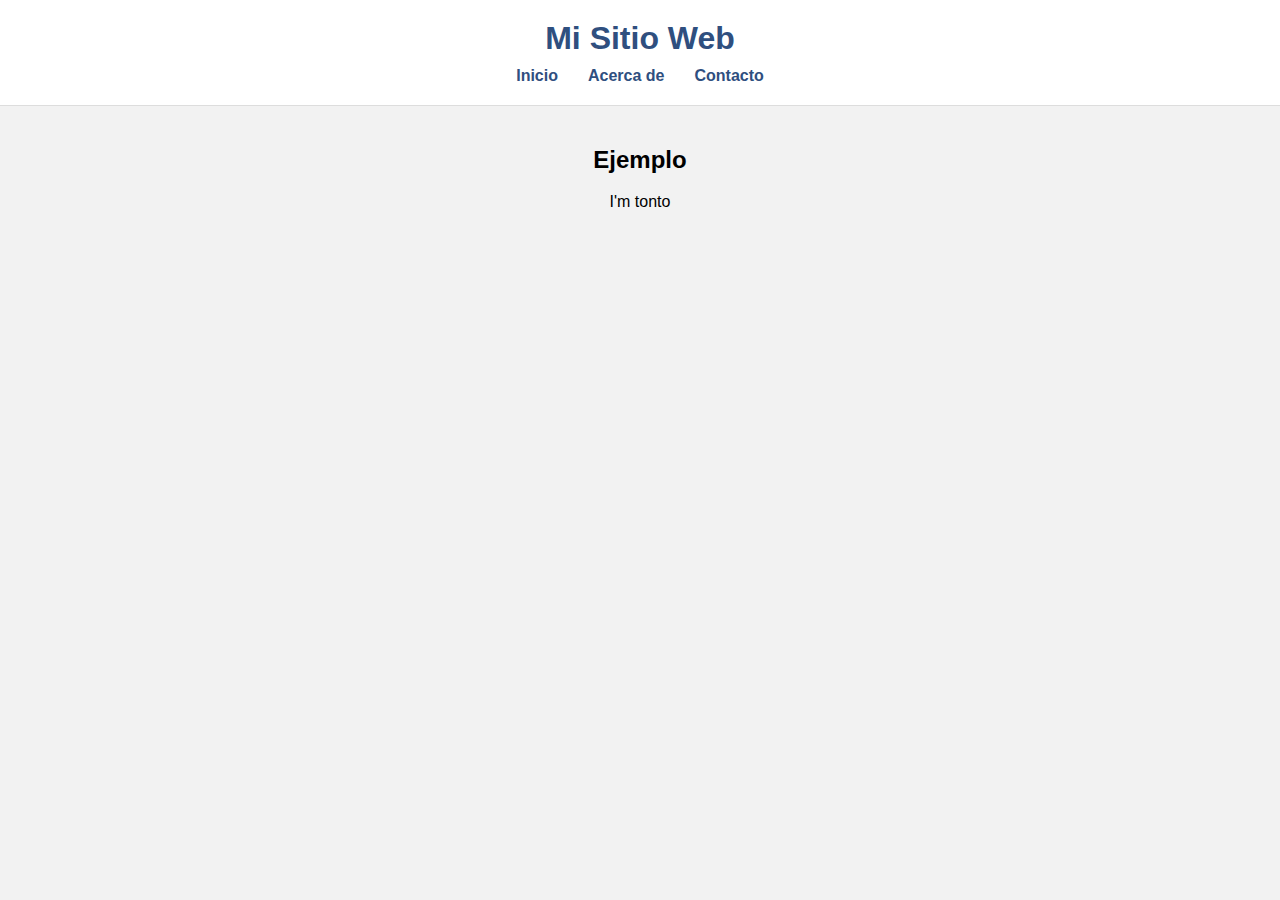
<file: Index.html>
<!DOCTYPE html>
<html lang="es">
    <head>
        <meta charset="UTF-8">
        <meta name="viewport" content="width=device-width, initial-scale=1.0">
        <title>Página</title>
        <link rel="stylesheet" href="estil.css">
        <script src="jas.js" defer></script> 
    </head>
    <body>
        <header>
            <h1 class="titulo-sitio">Mi Sitio Web</h1>
            <nav>
                <ul class="menu">
                    <li><a href="#inicio" onclick="cambiarColorFondo('lightblue')">Inicio</a></li>
                    <li><a href="#acerca-de" onclick="cambiarColorFondo('lightgreen')">Acerca de</a></li>
                    <li><a href="#contacto" onclick="cambiarColorFondo('lightcoral')">Contacto</a></li>
                </ul>
            </nav>
        </header>
        <main>
            <section class="contenido">
                <h2>Ejemplo</h2>
                <p>I'm tonto </p>
            </section>
        </main>
    </body>
</html>
</file>
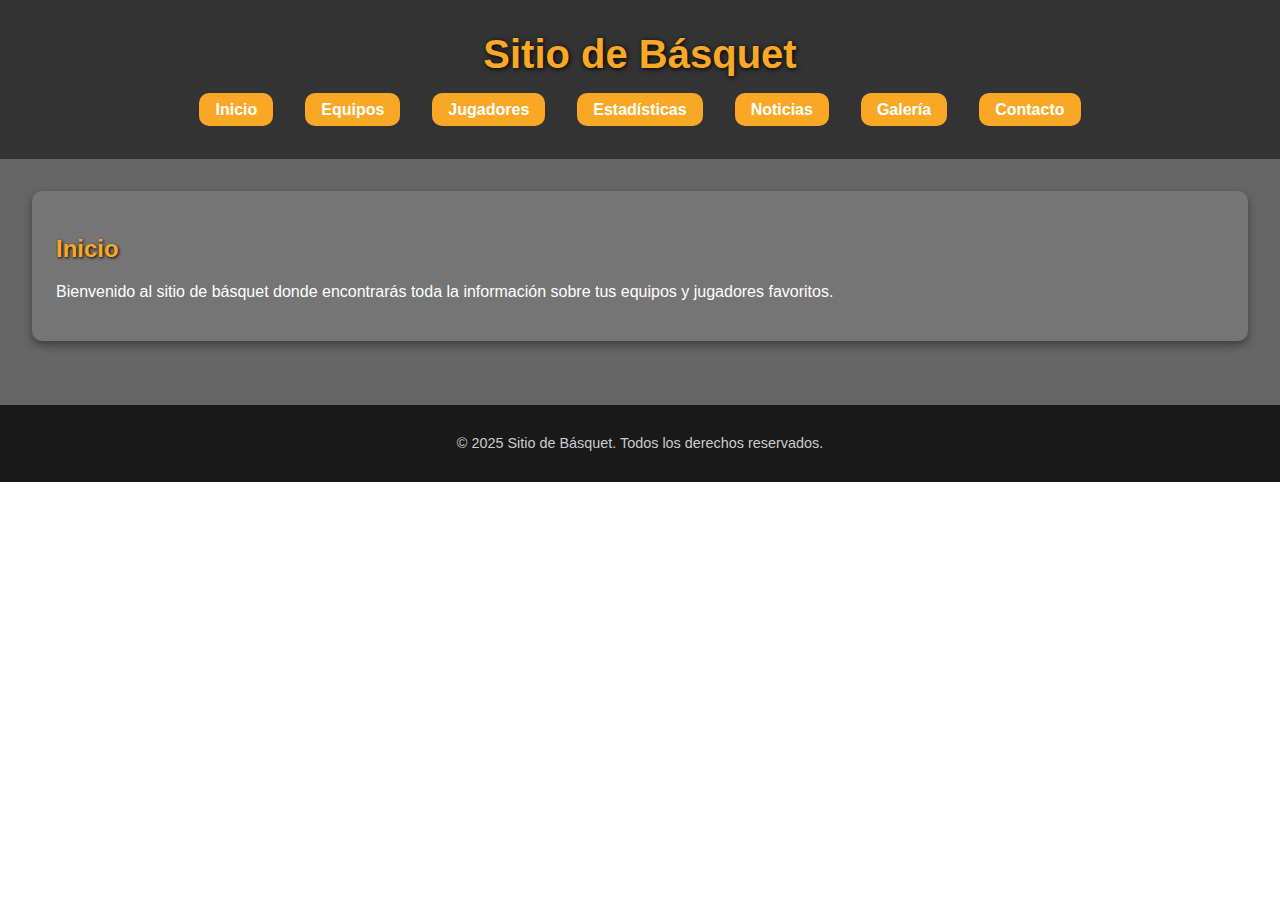
<file: index.html>
<!DOCTYPE html>
<html lang="es">
<head>
  <meta charset="UTF-8" />
  <meta name="viewport" content="width=device-width, initial-scale=1" />
  <title>Sitio de Básquet - Inicio</title>
  <link rel="stylesheet" href="estilo.css" />
</head>
<body>
  <header>
    <h1>Sitio de Básquet</h1>
    <nav>
      <ul>
        <li><a href="index.html">Inicio</a></li>
        <li><a href="equipos.html">Equipos</a></li>
        <li><a href="jugadores.html">Jugadores</a></li>
        <li><a href="estadisticas.html">Estadísticas</a></li>
        <li><a href="noticias.html">Noticias</a></li>
        <li><a href="galeria.html">Galería</a></li>
        <li><a href="contacto.html">Contacto</a></li>
      </ul>
    </nav>
  </header>

  <main>
    <section>
      <h2>Inicio</h2>
      <p>Bienvenido al sitio de básquet donde encontrarás toda la información sobre tus equipos y jugadores favoritos.</p>
    </section>
  </main>

  <footer>
    <p>&copy; 2025 Sitio de Básquet. Todos los derechos reservados.</p>
  </footer>
</body>
  </html>
</file>
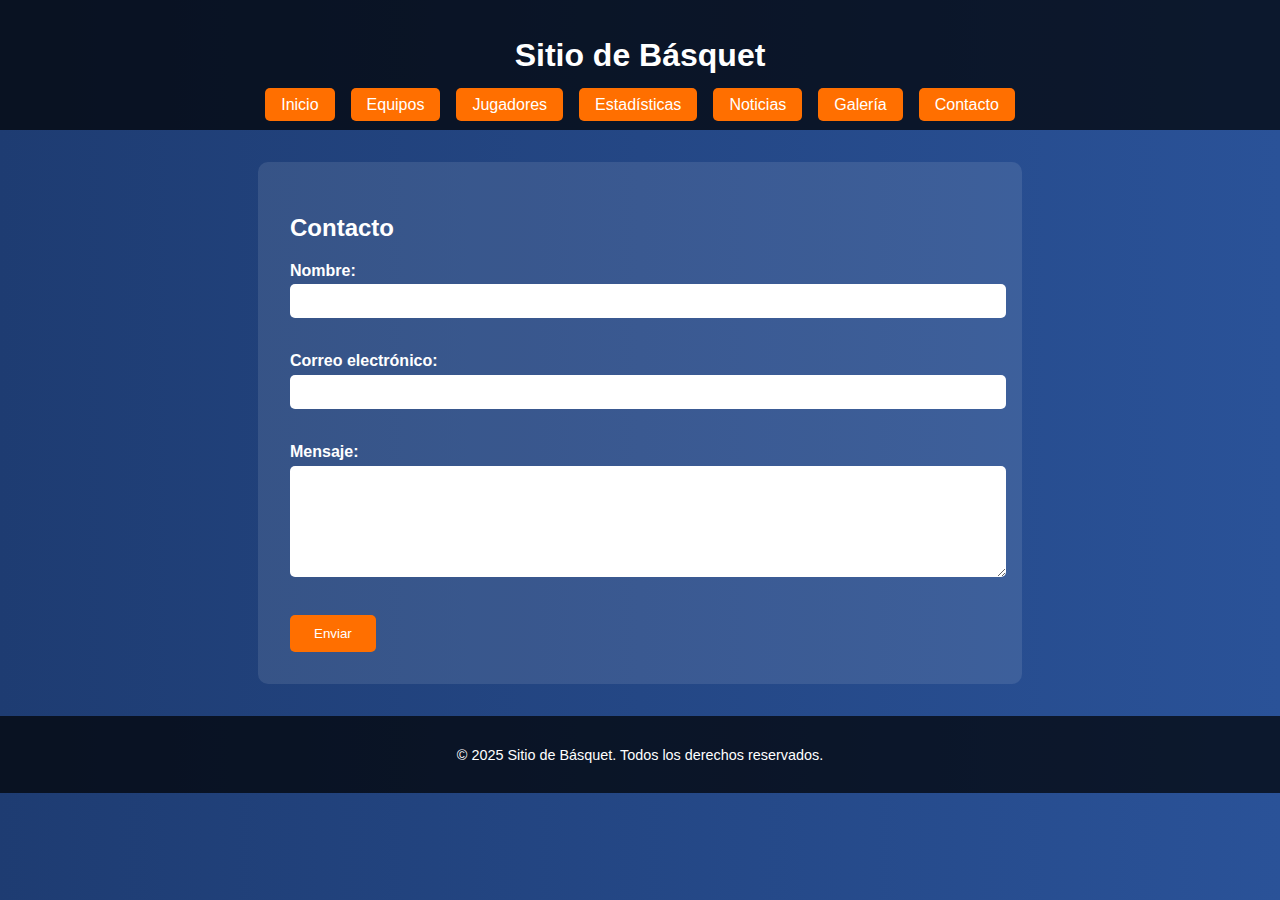
<file: contacto.html>
<!DOCTYPE html>
<html lang="es">
<head>
  <meta charset="UTF-8" />
  <meta name="viewport" content="width=device-width, initial-scale=1" />
  <title>Sitio de Básquet - Contacto</title>
  <style>
    body {
      margin: 0;
      font-family: Arial, sans-serif;
      background: linear-gradient(to right, #1e3c72, #2a5298);
      color: white;
    }

    header {
      background-color: rgba(0, 0, 0, 0.7);
      padding: 1rem;
      text-align: center;
    }

    nav ul {
      list-style: none;
      padding: 0;
      margin: 1rem 0 0 0;
      display: flex;
      justify-content: center;
      gap: 1rem;
      flex-wrap: wrap;
    }

    nav a {
      text-decoration: none;
      color: white;
      background-color: #ff6f00;
      padding: 0.5rem 1rem;
      border-radius: 5px;
    }

    nav a:hover {
      background-color: #ff8f00;
    }

    main {
      max-width: 700px;
      margin: 2rem auto;
      padding: 2rem;
      background-color: rgba(255, 255, 255, 0.1);
      border-radius: 10px;
    }

    form label {
      font-weight: bold;
    }

    input, textarea {
      width: 100%;
      padding: 0.5rem;
      border: none;
      border-radius: 5px;
      margin-top: 0.3rem;
      margin-bottom: 1rem;
      font-size: 1rem;
    }

    button {
      background-color: #ff6f00;
      color: white;
      border: none;
      padding: 0.7rem 1.5rem;
      border-radius: 5px;
      cursor: pointer;
    }

    button:hover {
      background-color: #ff8f00;
    }

    footer {
      background-color: rgba(0, 0, 0, 0.7);
      text-align: center;
      padding: 1rem;
      margin-top: 2rem;
      font-size: 0.9rem;
    }
  </style>
</head>
<body>
  <header>
    <h1>Sitio de Básquet</h1>
    <nav>
      <ul>
        <li><a href="PaginaMenu.html">Inicio</a></li>
        <li><a href="equipos.html">Equipos</a></li>
        <li><a href="jugadores.html">Jugadores</a></li>
        <li><a href="estadisticas.html">Estadísticas</a></li>
        <li><a href="noticias.html">Noticias</a></li>
        <li><a href="galeria.html">Galería</a></li>
        <li><a href="contacto.html">Contacto</a></li>
      </ul>
    </nav>
  </header>

  <main>
    <section>
      <h2>Contacto</h2>
      <form action="#" method="post">
        <label for="nombre">Nombre:</label><br />
        <input type="text" id="nombre" name="nombre" required /><br /><br />

        <label for="email">Correo electrónico:</label><br />
        <input type="email" id="email" name="email" required /><br /><br />

        <label for="mensaje">Mensaje:</label><br />
        <textarea id="mensaje" name="mensaje" rows="5" required></textarea><br /><br />

        <button type="submit">Enviar</button>
      </form>
    </section>
  </main>

  <footer>
    <p>&copy; 2025 Sitio de Básquet. Todos los derechos reservados.</p>
  </footer>
  <script src="script.js"></script>
</body>
</html>
</file>
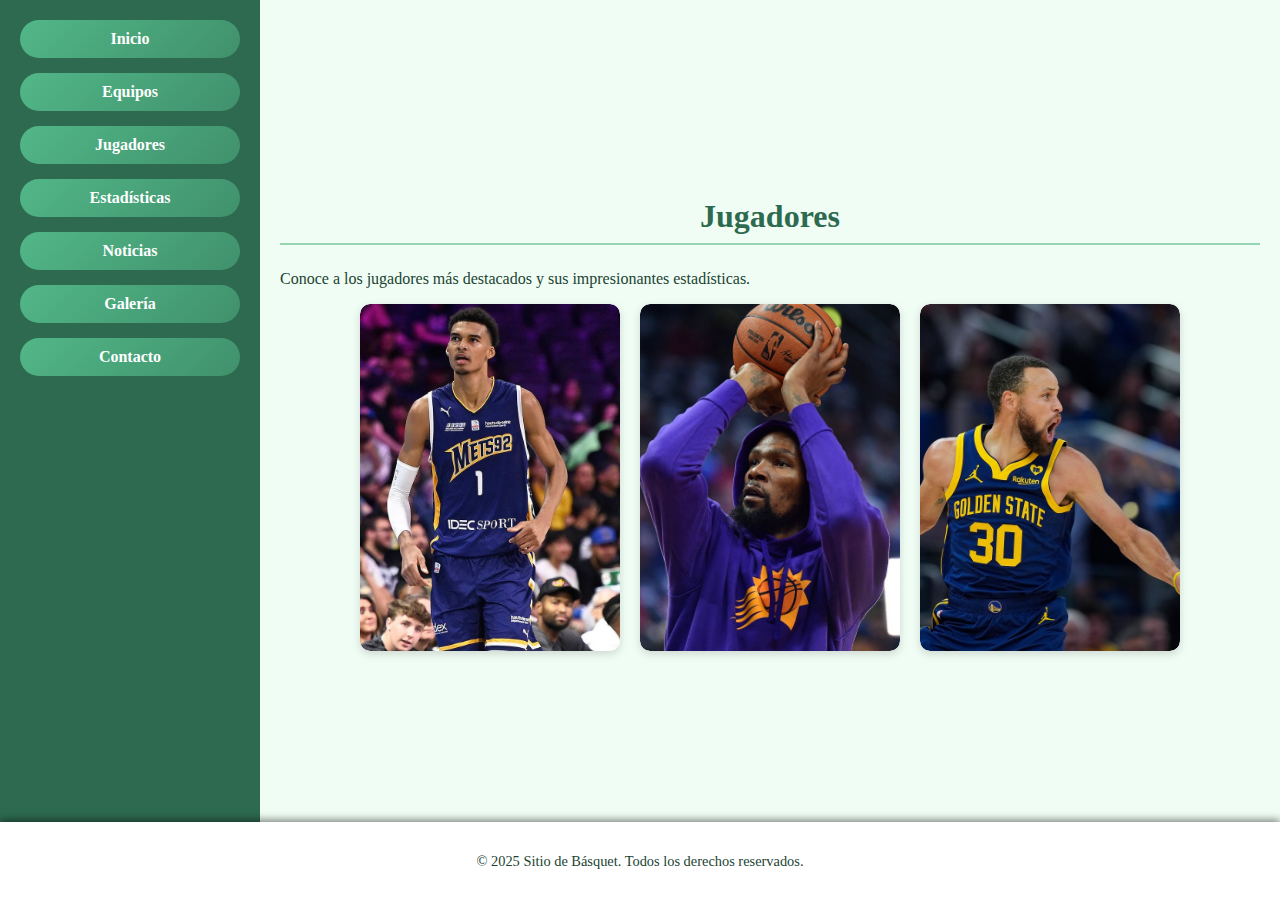
<file: estadisticas.html>
<!DOCTYPE html>
<html lang="es">
<head>
  <meta charset="UTF-8" />
  <meta name="viewport" content="width=device-width, initial-scale=1" />
  <title>Sitio de Básquet - Jugadores</title>
  <style>
    body {
      font-family: 'Georgia', serif;
      background-color: #f0fdf4;
      color: #1b4332;
      margin: 0;
      padding: 0;
      display: flex;
      flex-direction: column; /* Cambiado a columna */
      min-height: 100vh;
    }

    .contenido {
      display: flex;
      flex: 1; /* Ocupa el espacio restante */
    }

    nav {
      background-color: #2d6a4f;
      padding: 20px;
      width: 220px;
    }

    nav ul {
      list-style: none;
      padding: 0;
      margin: 0;
      display: flex;
      flex-direction: column;
      gap: 15px;
    }

    nav ul li a {
      text-decoration: none;
      color: #ffffff;
      background: linear-gradient(135deg, #52b788, #40916c);
      padding: 10px 16px;
      border-radius: 20px;
      font-weight: bold;
      display: block;
      text-align: center;
    }

    nav ul li a:hover {
      background-color: #74c69d;
    }

    main {
      flex: 1;
      padding: 30px 20px;
      max-width: 1000px;
      margin: auto;
    }

    header {
      display: none;
    }

    h2 {
      color: #2d6a4f;
      font-size: 2em;
      border-bottom: 2px solid #95d5b2;
      padding-bottom: 8px;
      margin-bottom: 25px;
      text-align: center;
    }

    .jugadores {
      display: flex;
      flex-wrap: wrap;
      gap: 20px;
      justify-content: center;
    }

    .jugador-hover {
      position: relative;
      width: 100%;
      max-width: 260px;
      aspect-ratio: 3 / 4;
      overflow: hidden;
      border-radius: 10px;
      box-shadow: 0 3px 8px rgba(0,0,0,0.15);
      background-color: #ffffff;
      cursor: pointer;
      transition: transform 0.3s ease;
    }

    .jugador-hover img {
      width: 100%;
      height: 100%;
      object-fit: cover;
      border-radius: 10px;
      display: block;
    }

    .stats-hover {
      position: absolute;
      bottom: 0;
      width: 100%;
      padding: 12px;
      background: rgba(0, 0, 0, 0.75);
      color: #ffffff;
      opacity: 0;
      transition: opacity 0.3s ease;
      font-size: 0.9rem;
      text-align: center;
    }

    .jugador-hover:hover .stats-hover,
    .jugador-hover:active .stats-hover {
      opacity: 1;
    }

    footer {
      background-color: white;
      text-align: center;
      padding: 1rem;
      font-size: 0.9rem;
      box-shadow: 0 -2px 8px rgba(0,0,0,0.5);
    }

    @media (max-width: 768px) {
      body {
        flex-direction: column;
      }

      nav {
        display: none;
        width: 100%;
      }

      header {
        display: flex;
        justify-content: space-between;
        align-items: center;
        background-color: #2d6a4f;
        color: #ffffff;
        padding: 15px 20px;
      }

      #menu-toggle {
        display: none;
      }

      .menu-icon {
        font-size: 1.5em;
        cursor: pointer;
        user-select: none;
      }

      #menu-toggle:checked + nav {
        display: block;
      }

      nav ul {
        flex-direction: column;
        align-items: center;
        padding: 15px 0;
        background-color: #2d6a4f;
      }

      .contenido {
        flex-direction: column;
      }
    }

    @media (max-width: 480px) {
      .jugador-hover {
        max-width: 100%;
        aspect-ratio: 4 / 5;
      }

      .stats-hover {
        font-size: 0.85rem;
        padding: 10px;
      }
    }
  </style>
</head>
<body>
  <header>
    <h1>Sitio de Básquet</h1>
    <label for="menu-toggle" class="menu-icon">&#9776;</label>
  </header>

  <input type="checkbox" id="menu-toggle" style="display: none;" />

  <div class="contenido">
    <nav>
      <ul>
        <li><a href="PaginaMenu.html">Inicio</a></li>
        <li><a href="equipos.html">Equipos</a></li>
        <li><a href="jugadores.html">Jugadores</a></li>
        <li><a href="estadisticas.html">Estadísticas</a></li>
        <li><a href="noticias.html">Noticias</a></li>
        <li><a href="galeria.html">Galería</a></li>
        <li><a href="contacto.html">Contacto</a></li>
      </ul>
    </nav>

    <main>
      <section>
        <h2>Jugadores</h2>
        <p>Conoce a los jugadores más destacados y sus impresionantes estadísticas.</p>
      </section>

      <section class="jugadores">
        <div class="jugador-hover">
          <img src="imagenes/f.elconfidencial.com_original_236_ed6_b5c_236ed6b5c25a9208033865461ff0c31e.jpg" alt="Jugador 1" />
          <div class="stats-hover">
            <h3>Nombre del Jugador</h3>
            <p>Posición: Base</p>
            <p>Puntos: 20.5</p>
            <p>Asistencias: 6.3</p>
            <p>Rebotes: 4.1</p>
            <p>Robos: 1.9</p>
            <p>Equipo: Lakers</p>
          </div>
        </div>

        <div class="jugador-hover">
          <img src="imagenes/kevin-durant-nike-phoenix-nba-28042023.jpg" alt="Jugador 2" />
          <div class="stats-hover">
            <h3>Nombre del Jugador</h3>
            <p>Posición: Escolta</p>
            <p>Puntos: 18.7</p>
            <p>Asistencias: 3.8</p>
            <p>Rebotes: 5.0</p>
            <p>Bloqueos: 0.8</p>
            <p>Equipo: Hornets</p>
          </div>
        </div>

        <div class="jugador-hover">
          <img src="imagenes/3-4.jpg" alt="Jugador 3" />
          <div class="stats-hover">
            <h3>Nombre del Jugador</h3>
            <p>Posición: Alero</p>
            <p>Puntos: 22.3</p>
            <p>Asistencias: 4.2</p>
            <p>Rebotes: 7.5</p>
            <p>Robos: 1.4</p>
            <p>Equipo: Warriors</p>
          </div>
        </div>
      </section>
    </main>
  </div>

  <footer>
    <p>&copy; 2025 Sitio de Básquet. Todos los derechos reservados.</p>
  </footer>
</body>
</html>
</file>
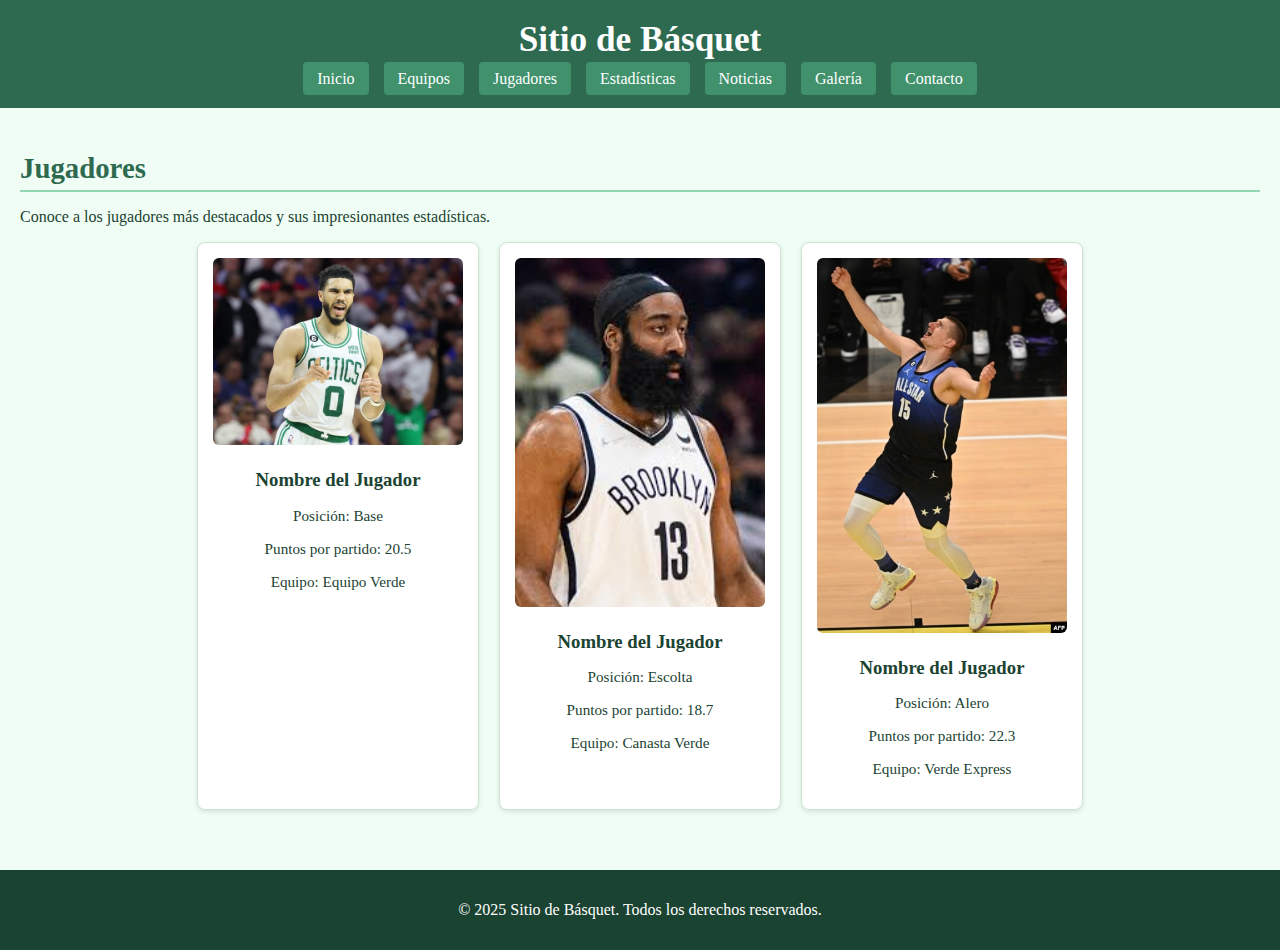
<file: jugadores.html>
<!DOCTYPE html>
<html lang="es">
<head>
  <meta charset="UTF-8" />
  <meta name="viewport" content="width=device-width, initial-scale=1" />
  <title>Sitio de Básquet - Jugadores</title>
  <style>
    /* Fondo general y tipografía */
    body {
      font-family: 'Georgia', serif;
      background-color: #f0fdf4; /* verde muy claro */
      color: #1b4332; /* verde oscuro */
      margin: 0;
      padding: 0;
    }

    /* Encabezado */
    header {
      background-color: #2d6a4f; /* verde fuerte */
      color: #ffffff;
      padding: 20px;
      text-align: center;
    }

    header h1 {
      margin: 0;
      font-size: 2.2em;
    }

    /* Navegación */
    nav ul {
      list-style: none;
      padding: 0;
      margin: 10px 0 0;
      display: flex;
      justify-content: center;
      gap: 15px;
      flex-wrap: wrap;
    }

    nav ul li a {
      text-decoration: none;
      color: #ffffff;
      background-color: #40916c; /* verde medio */
      padding: 8px 14px;
      border-radius: 4px;
      transition: background-color 0.3s ease;
    }

    nav ul li a:hover {
      background-color: #74c69d; /* verde claro */
    }

    /* Contenido principal */
    main {
      padding: 20px;
    }

    h2 {
      color: #2d6a4f;
      font-size: 1.8em;
      border-bottom: 2px solid #95d5b2;
      padding-bottom: 5px;
      margin-bottom: 15px;
    }

    .jugadores {
      display: flex;
      flex-wrap: wrap;
      gap: 20px;
      justify-content: center;
    }

    .jugador {
      background-color: #ffffff;
      border: 1px solid #cce3d3;
      border-radius: 8px;
      padding: 15px;
      width: 250px;
      text-align: center;
      box-shadow: 0 2px 5px rgba(0,0,0,0.1);
    }

    .jugador img {
      width: 100%;
      height: auto;
      border-radius: 6px;
      margin-bottom: 10px;
    }

    .jugador h3 {
      margin: 10px 0 5px;
      color: #1b4332;
    }

    .jugador p {
      font-size: 0.95em;
    }

    /* Pie de página */
    footer {
      background-color: #1b4332;
      color: #ffffff;
      text-align: center;
      padding: 15px 0;
      margin-top: 40px;
    }
  </style>
</head>
<body>
  <header>
    <h1>Sitio de Básquet</h1>
    <nav>
      <ul>
        <li><a href="PaginaMenu.html">Inicio</a></li>
        <li><a href="equipos.html">Equipos</a></li>
        <li><a href="jugadores.html">Jugadores</a></li>
        <li><a href="estadisticas.html">Estadísticas</a></li>
        <li><a href="noticias.html">Noticias</a></li>
        <li><a href="galeria.html">Galería</a></li>
        <li><a href="contacto.html">Contacto</a></li>
      </ul>
    </nav>
  </header>

  <main>
    <section>
      <h2>Jugadores</h2>
      <p>Conoce a los jugadores más destacados y sus impresionantes estadísticas.</p>
    </section>

    <section class="jugadores">
      <!-- Jugador 1 -->
      <div class="jugador">
        <img src="imagenes/jayson-tatum_103.webp" alt="Jugador 1" />
        <h3>Nombre del Jugador</h3>
        <p>Posición: Base</p>
        <p>Puntos por partido: 20.5</p>
        <p>Equipo: Equipo Verde</p>
      </div>

      <!-- Jugador 2 -->
      <div class="jugador">
        <img src="imagenes/images (3).jpeg" alt="Jugador 2" />
        <h3>Nombre del Jugador</h3>
        <p>Posición: Escolta</p>
        <p>Puntos por partido: 18.7</p>
        <p>Equipo: Canasta Verde</p>
      </div>

      <!-- Jugador 3 (puedes duplicar este bloque para más jugadores) -->
      <div class="jugador">
        <img src="imagenes/01000000-c0a8-0242-12ca-08db61600c3b_w408_r0_s.jpg" alt="Jugador 3" />
        <h3>Nombre del Jugador</h3>
        <p>Posición: Alero</p>
        <p>Puntos por partido: 22.3</p>
        <p>Equipo: Verde Express</p>
      </div>
    </section>
  </main>

  <footer>
    <p>&copy; 2025 Sitio de Básquet. Todos los derechos reservados.</p>
  </footer>
</body>
</html>
</file>
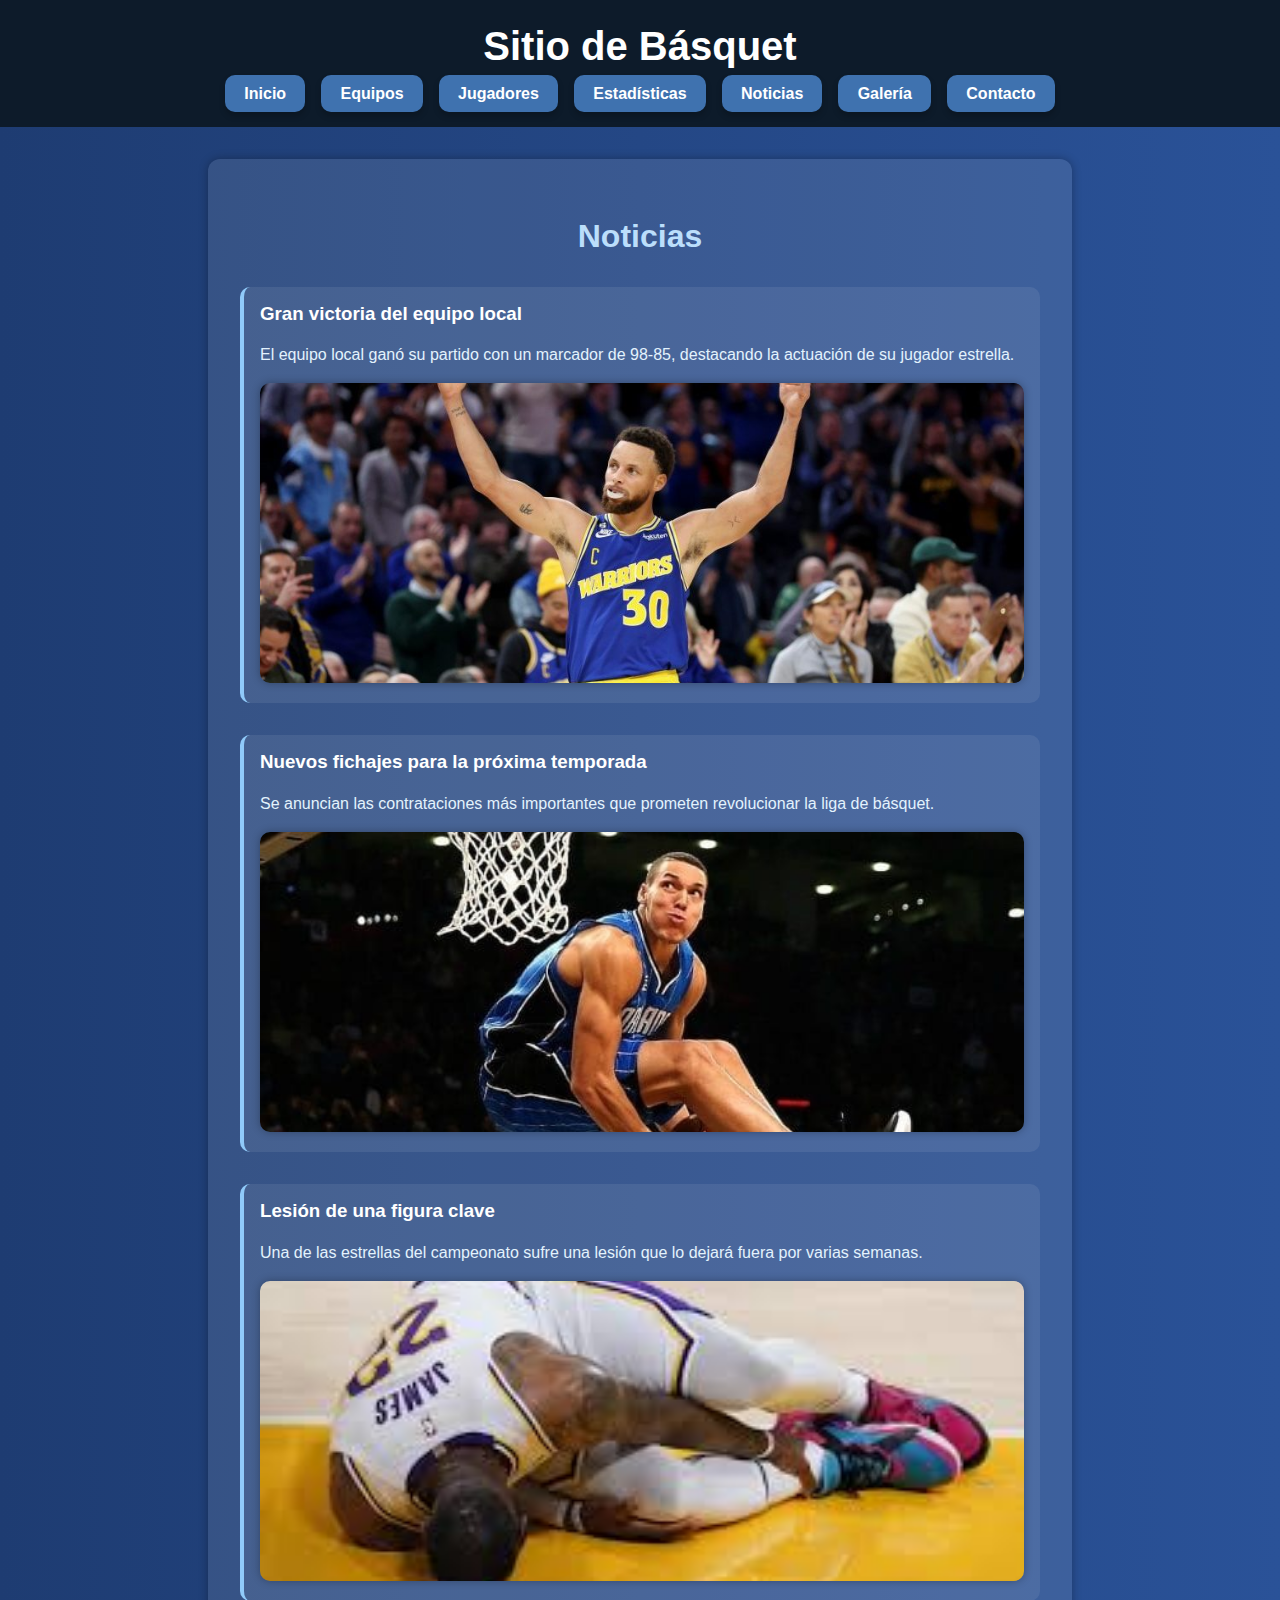
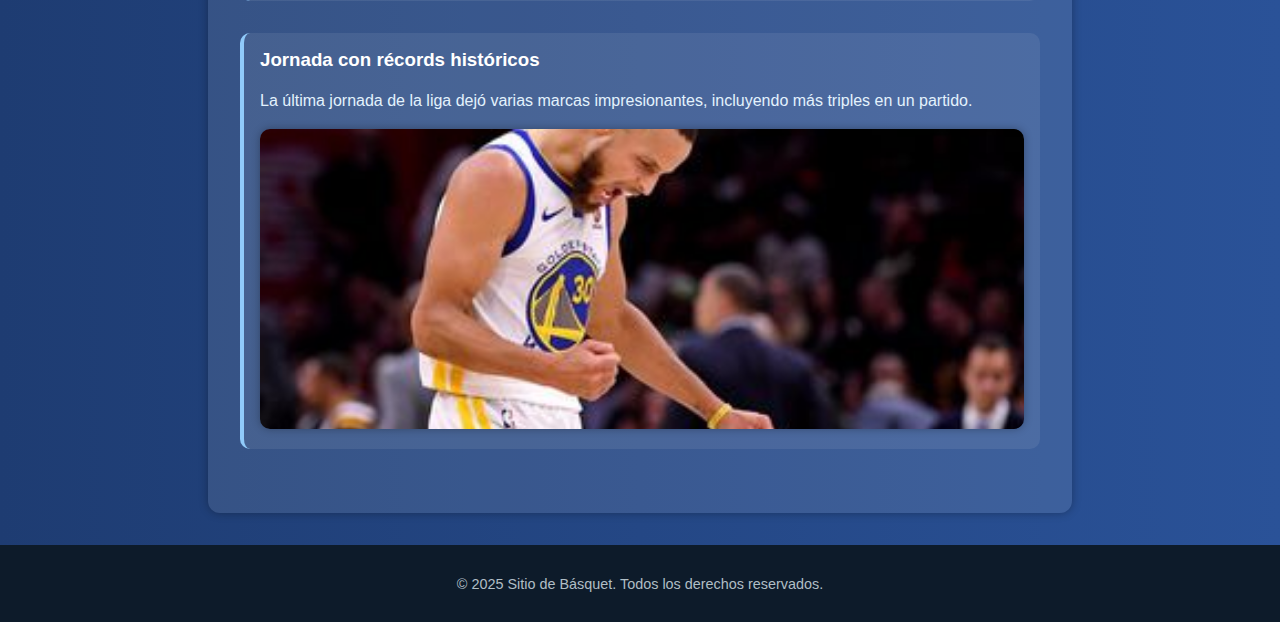
<file: noticias.html>
<!DOCTYPE html>
<html lang="es">
<head>
  <meta charset="UTF-8" />
  <meta name="viewport" content="width=device-width, initial-scale=1" />
  <title>Sitio de Básquet - Noticias</title>
  <style>
    body {
      margin: 0;
      font-family: 'Segoe UI', Tahoma, Geneva, Verdana, sans-serif;
      background: linear-gradient(to right, #1e3c72, #2a5298);
      color: #f0f8ff;
    }

    header {
      background-color: #0d1b2a;
      padding: 1.5rem;
      text-align: center;
      position: relative;
    }

    header h1 {
      margin: 0;
      color: #ffffff;
      font-size: 2.5rem;
    }

    #menu-toggle {
      display: none;
    }

    .menu-icon {
      display: none;
    }

    nav ul {
      list-style: none;
      padding: 0;
      margin: 1rem 0 0;
      display: flex;
      justify-content: center;
      gap: 1rem;
      flex-wrap: wrap;
    }

    nav a {
      text-decoration: none;
      color: #ffffff;
      background-color: #3f72af;
      padding: 0.6rem 1.2rem;
      border-radius: 10px;
      font-weight: bold;
      transition: background 0.3s ease, transform 0.2s ease;
      box-shadow: 0 4px 6px rgba(0, 0, 0, 0.2);
    }

    nav a:hover {
      background-color: #112d4e;
      transform: translateY(-2px);
    }

    @media (max-width: 768px) {
      nav ul {
        display: none;
        flex-direction: column;
        position: absolute;
        top: 75px;
        right: 10px;
        background-color: rgba(13, 27, 42, 0.95);
        padding: 10px;
        border-radius: 10px;
        box-shadow: 0 4px 12px rgba(0, 0, 0, 0.6);
        z-index: 999;
      }

      #menu-toggle:checked + label + nav ul {
        display: flex;
      }

      .menu-icon {
        display: block;
        font-size: 2rem;
        color: white;
        position: absolute;
        top: 18px;
        right: 20px;
        cursor: pointer;
        z-index: 1000;
      }
    }

    main {
      max-width: 800px;
      margin: 2rem auto;
      padding: 2rem;
      background-color: rgba(255, 255, 255, 0.1);
      border-radius: 12px;
      box-shadow: 0 0 10px rgba(0, 0, 0, 0.3);
    }

    h2 {
      text-align: center;
      color: #bbdefb;
      font-size: 2rem;
      margin-bottom: 2rem;
    }

    .noticia {
      background-color: rgba(255, 255, 255, 0.08);
      padding: 1rem;
      margin-bottom: 2rem;
      border-radius: 10px;
      border-left: 4px solid #90caf9;
    }

    .noticia h3 {
      margin-top: 0;
      color: #ffffff;
    }

    .noticia p {
      color: #e3f2fd;
      font-size: 1rem;
      line-height: 1.5;
    }

    .imagen-noticia {
      margin-top: 1rem;
      text-align: center;
    }

    .imagen-noticia img {
      width: 100%;
      height: auto;
      aspect-ratio: 1/1;
      object-fit: cover;
      border-radius: 10px;
      box-shadow: 0 0 8px rgba(0, 0, 0, 0.3);
      max-height: 300px;
    }

    footer {
      background-color: #0d1b2a;
      text-align: center;
      padding: 1rem;
      font-size: 0.9rem;
      color: #b0bec5;
      margin-top: 2rem;
    }
  </style>
</head>
<body>
  <header>
    <h1>Sitio de Básquet</h1>
    <input type="checkbox" id="menu-toggle" />
    <label for="menu-toggle" class="menu-icon">&#9776;</label>
    <nav>
      <ul>
        <li><a href="PaginaMenu.html">Inicio</a></li>
        <li><a href="equipos.html">Equipos</a></li>
        <li><a href="jugadores.html">Jugadores</a></li>
        <li><a href="estadisticas.html">Estadísticas</a></li>
        <li><a href="noticias.html">Noticias</a></li>
        <li><a href="galeria.html">Galería</a></li>
        <li><a href="contacto.html">Contacto</a></li>
      </ul>
    </nav>
  </header>

  <main>
    <section>
      <h2>Noticias</h2>

      <article class="noticia">
        <h3>Gran victoria del equipo local</h3>
        <p>El equipo local ganó su partido con un marcador de 98-85, destacando la actuación de su jugador estrella.</p>
        <div class="imagen-noticia">
          <img src="imagenes/GettyImages-1439909148-scaled-e1667888473608.jpg" alt="Victoria del equipo local">
        </div>
      </article>

      <article class="noticia">
        <h3>Nuevos fichajes para la próxima temporada</h3>
        <p>Se anuncian las contrataciones más importantes que prometen revolucionar la liga de básquet.</p>
        <div class="imagen-noticia">
          <img src="imagenes/image75.jpg" alt="Fichajes destacados">
        </div>
      </article>

      <article class="noticia">
        <h3>Lesión de una figura clave</h3>
        <p>Una de las estrellas del campeonato sufre una lesión que lo dejará fuera por varias semanas.</p>
        <div class="imagen-noticia">
          <img src="imagenes/images (1).jpeg" alt="Jugador lesionado">
        </div>
      </article>

      <article class="noticia">
        <h3>Jornada con récords históricos</h3>
        <p>La última jornada de la liga dejó varias marcas impresionantes, incluyendo más triples en un partido.</p>
        <div class="imagen-noticia">
          <img src="imagenes/stephen-curry-basquetbolistas-completos-actualidad.jpg" alt="Récords en la liga">
        </div>
      </article>
    </section>
  </main>

  <footer>
    <p>&copy; 2025 Sitio de Básquet. Todos los derechos reservados.</p>
  </footer>
</body>
</html>
</file>
<file: estil.css>
/* Estilo global */
body {
    font-family: Arial, sans-serif;
    margin: 0;
    padding: 0;
    background-color: #f2f2f2; /* Fondo gris claro */
}
/* Estilo del encabezado */
header {
    text-align: center;
    padding: 20px;
    background-color: #fff;
    border-bottom: 1px solid #ddd;
}
.titulo-sitio {
    color: #2f4f7f; /* Azul oscuro */
    margin: 0;
}
/* Estilo del menú de navegación */
nav {
    margin-top: 10px;
}
.menu {
    list-style-type: none;
    padding: 0;
    display: flex;
    justify-content: center;
    margin: 0;
}
.menu li {
    margin: 0 15px;
}
.menu li a {
    text-decoration: none;
    color: #2f4f7f; /* Azul oscuro */
    font-weight: bold;
}
.menu li a:hover {
    text-decoration: underline;
}
/* Estilo de la sección de contenido */
.contenido {
    padding: 20px;
    text-align: center;
}
.contenido h2 {
    color: #000; /* Negro */
    margin-bottom: 10px;
}
.contenido p {
    color: #000; /* Negro */
    line-height: 1.5;
}
</file>
<file: estilo.css>
/* estilo.css */
body {
  font-family: 'Segoe UI', sans-serif;
  margin: 0;
  padding: 0;
  background-image: url('https://images.unsplash.com/photo-1579952363873-27f3bade9f55');
  background-size: cover;
  background-attachment: fixed;
  background-position: center;
  color: #fff;
}

header {
  background-color: rgba(0, 0, 0, 0.8);
  text-align: center;
  padding: 2rem 1rem;
}

header h1 {
  margin: 0;
  font-size: 2.5rem;
  color: #f9a826;
  text-shadow: 1px 1px 5px #000;
}

nav ul {
  list-style: none;
  padding: 0;
  margin: 1rem 0 0;
  display: flex;
  justify-content: center;
  flex-wrap: wrap;
}

nav ul li {
  margin: 0.5rem 1rem;
}

nav ul li a {
  text-decoration: none;
  color: #fff;
  font-weight: bold;
  background-color: #f9a826;
  padding: 0.5rem 1rem;
  border-radius: 10px;
  transition: background-color 0.3s;
}

nav ul li a:hover {
  background-color: #e68a00;
}

main {
  padding: 2rem;
  background-color: rgba(0, 0, 0, 0.6);
}

section {
  margin-bottom: 2rem;
  background-color: rgba(255, 255, 255, 0.1);
  padding: 1.5rem;
  border-radius: 10px;
  box-shadow: 0 4px 10px rgba(0, 0, 0, 0.4);
}

section h2 {
  color: #f9a826;
  text-shadow: 1px 1px 3px #000;
}

.noticia {
  margin-bottom: 1rem;
  border-left: 4px solid #f9a826;
  padding-left: 1rem;
}

.galeria {
  display: grid;
  grid-template-columns: repeat(auto-fit, minmax(200px, 1fr));
  gap: 1rem;
}

.galeria img {
  width: 100%;
  height: 200px;
  object-fit: cover;
  border-radius: 10px;
  box-shadow: 0 2px 6px rgba(0, 0, 0, 0.5);
}

footer {
  background-color: rgba(0, 0, 0, 0.9);
  color: #ccc;
  text-align: center;
  padding: 1rem;
  font-size: 0.9rem;
}

@media (max-width: 768px) {
  nav ul {
    flex-direction: column;
    align-items: center;
  }
  nav a.activo {
  font-weight: bold;
  color: #ffa500;
  border-bottom: 2px solid #ffa500;
  }

  nav ul li {
    margin: 0.5rem 0;
  }
}
</file>
